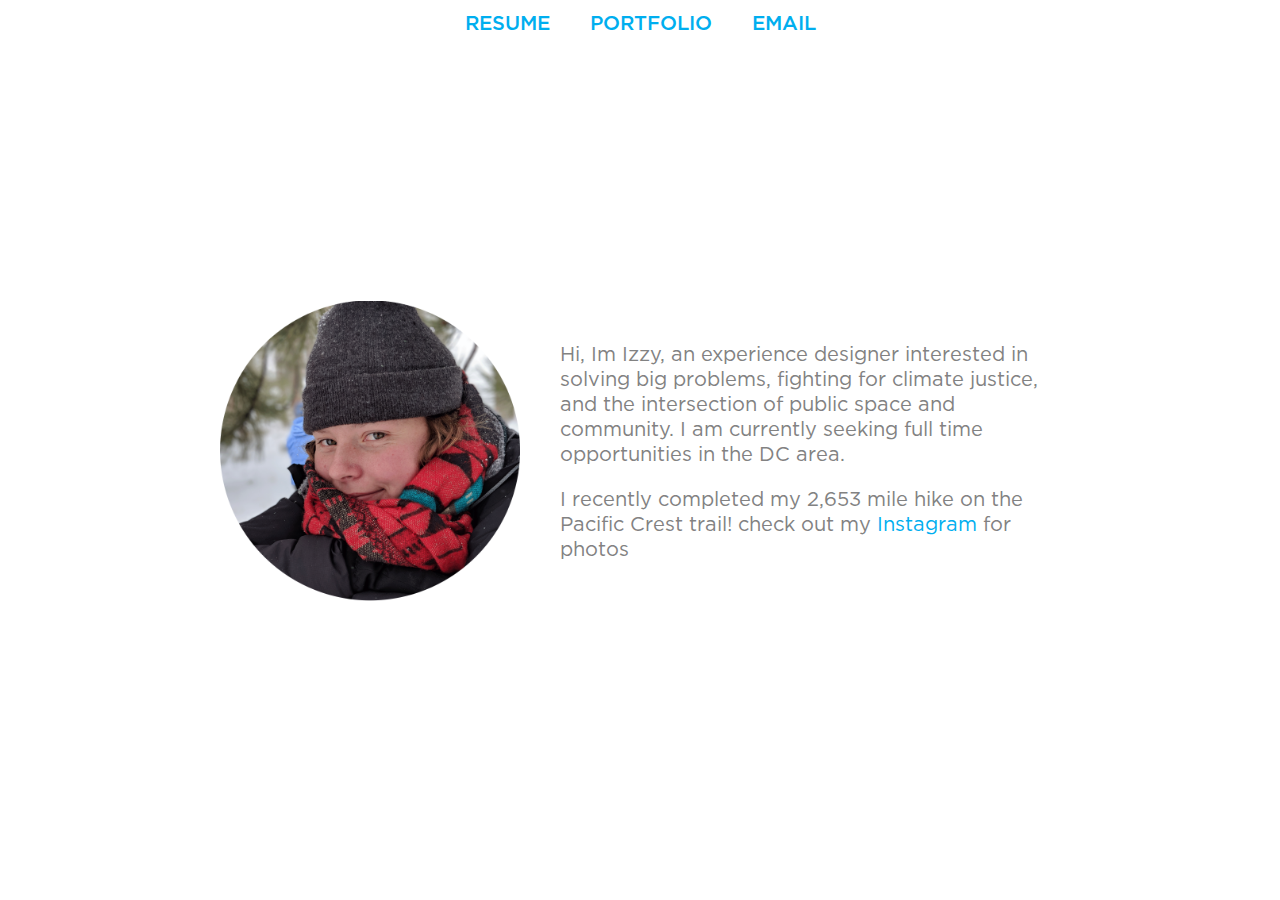
<file: index.html>
<!DOCTYPE HTML>
<html>
	<head>
	<meta charset="utf-8">
	<title>Izzy Harrison</title>
	<meta name="viewport" content="width=device-width, initial-scale=1">
	<meta name="description" content="Izzy Harrison Portfolio" />
	<meta name="keywords" content="Izzy Harrison, Portfolio, Olin College"/>
	<meta name="author" content="Izzy Harrison" />

	<link rel="stylesheet" href="css/style.css">


	</head>
	<body>

	<div>
        <ul class="flex-container1">
            <li>
                <a class="links" href="iharrisonresume.pdf" target="_blank">RESUME</a>
            </li>
            <li>
                <a class="links" href="iharrisonportfolio.pdf" target="_blank">PORTFOLIO</a>
            </li>
            <li>
                <a class="links" href="mailto:izzyjadeharrison@gmail.com">EMAIL</a>
            </li>        
        </ul>
    </div>


    <div class="flex-container2">
    
		<div >
			<img class="headshot" src="me.png" alt= "Picture of Izzy">
		</div>

		<div class="about-me">
										
			<p>Hi, Im Izzy, an experience designer interested in solving big problems, fighting for climate justice, and the intersection of public space and community. I am currently seeking full time opportunities in the DC area. </p>
			

			<p> I recently completed my 2,653 mile hike on the Pacific Crest trail! check out my <a class="textlinks" href="https://www.instagram.com/izzyjade/" target="_blank">Instagram</a> for photos</p>

							

		</div>
		
		
			
	</div>

	</body>

	</html>
</file>
<file: css/style.css>
@font-face {
  font-family: 'gotham';
  src: url("../fonts/GothamMedium.otf") format("opentype");
  font-weight: bold;
  font-style: normal;
}

@font-face {
  font-family: 'gotham';
  src: url('../fonts/gothamlight.otf') format("opentype");
  font-weight: lighter;
  font-style: normal;
}
@font-face {
  font-family: 'gotham';
  src: url('../fonts/GothamBook.otf') format("opentype");
  font-weight: normal;
  font-style: normal;
}


a:link {
  text-decoration: none;
}

a:hover {
  color: #8de0ff;
}

a:active {
  color: white;
}


.flex-container1 {
  padding: 0;
  margin: 0;
  list-style: none;display: -webkit-box;
  display: -moz-box;
  display: -ms-flexbox;
  display: -webkit-flex;
  display: flex;
  
  -webkit-flex-flow: row wrap;
  justify-content: center;
}

.links {
 background: #fff;
  padding: 0 20px;
  width: 20px;
  height: 10px;
  margin-top: 40px;
  font-family: "gotham", Arial, sans-serif;
  text-transform: uppercase;
  font-weight: bold;
  color: #00aeef;
  line-height: 30px;
  font-weight: bold;
  font-size: 20px;
  text-align: center;
}

.textlinks {
 background: #fff;
  height: 100%;
  font-family: "gotham", Arial, sans-serif;
  font-weight: lighter;
  color: #00aeef;
}

.body{
  height: 100%;
}
.flex-container2 {
  padding: 30px;
  margin: 0px;
  min-height: 200px;
  list-style: none;display: -webkit-box;
  display: -moz-box;
  display: -ms-flexbox;
  display: -webkit-flex;
  display: flex;
  align-items: center;
  -webkit-flex-flow: row wrap;
  justify-content: center;
  height: 85vh;
  font-family: "gotham", Arial, sans-serif;
}

.about-me {
 background: #fff;
  padding: 0 20px;
  max-width: 500px;
  max-height: 400px;
  font-family: "gotham", Arial, sans-serif;
  color: #828282;
  line-height: 25px;
  font-weight: normal;
  font-size: 20px;
  text-align: left;
}

.headshot {
  padding: 0 20px;
  max-width: 300px;
  max-height: 300px;
  display: flex;
}
</file>
